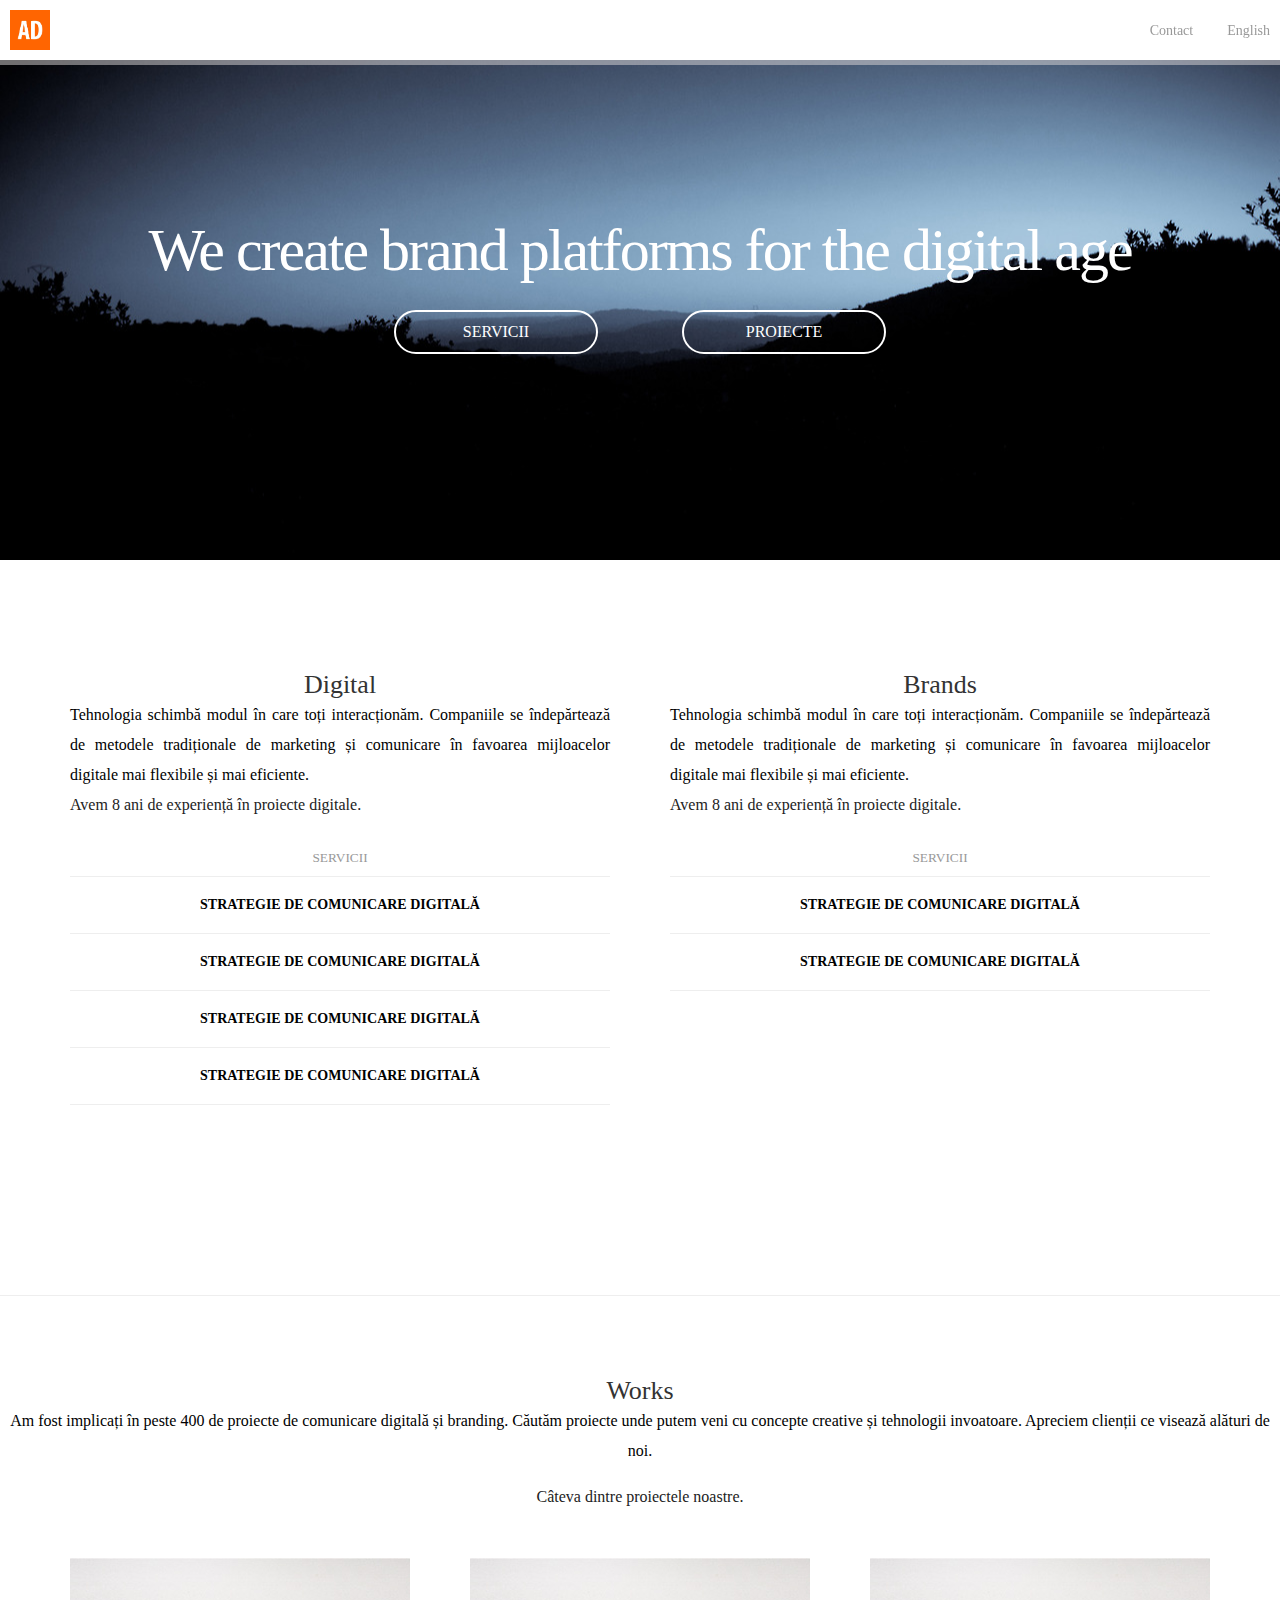
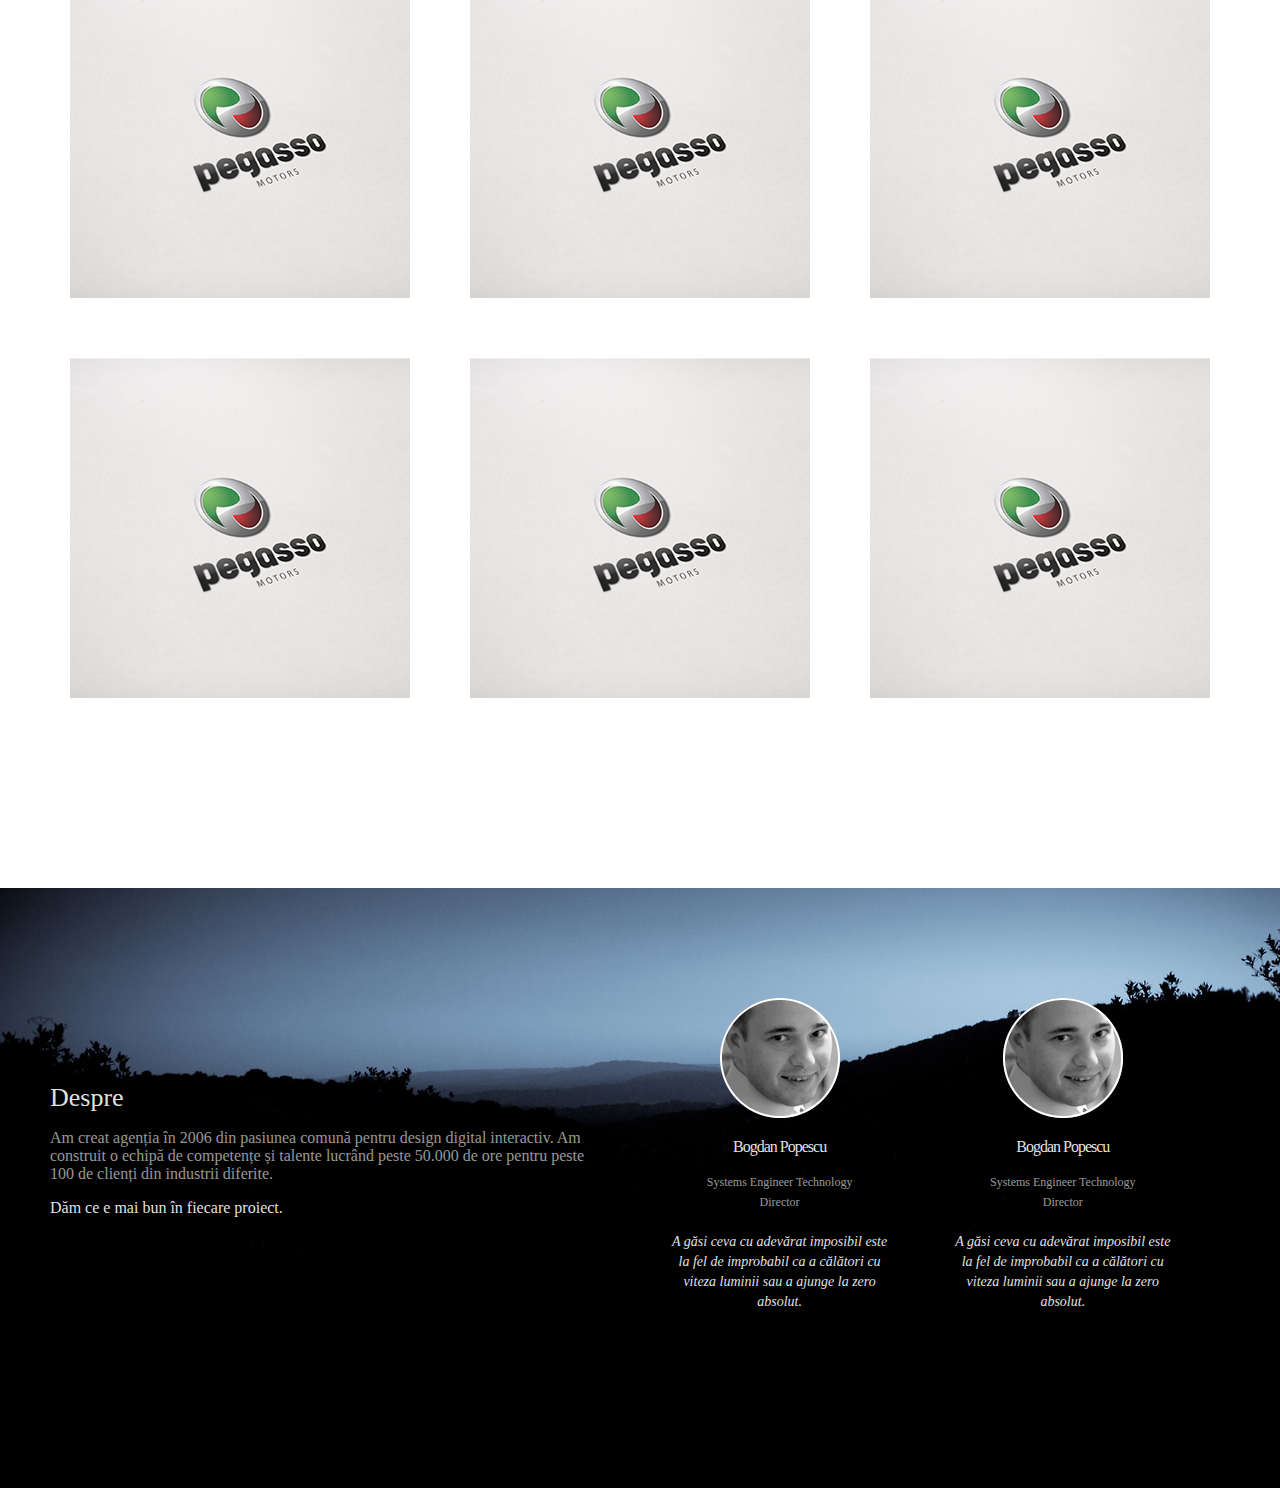
<file: layout-adworks/index.html>
<!DOCTYPE html>
<html lang="en">
<head>
    <meta charset="UTF-8">
    <meta name="viewport" content="width=device-width, initial-scale=1.0">
    <meta http-equiv="X-UA-Compatible" content="ie=edge">
    <title>AdWorks</title>
    <link rel="stylesheet" href="./css/common.css">
    <link rel="stylesheet" href="./css/index.css">
</head>
<body>
    <div class="nav">
        <div class="logo">
            <a href="javascript:void(0)"></a>
        </div>
        <div class="menu">
            <a href="javascript:void(0)">Contact</a>
            <a href="javascript:void(0)">English</a>
        </div>
    </div>
    <div class="full-page">
        <div class="wrap">
            <h1 id="title">We create brand platforms for the digital age</h1>
            <a href="javascript:void(0)">SERVICII</a>
            <a href="javascript:void(0)">PROIECTE</a>
        </div>
    </div>
    <div class="services" id="part3">
        <div class="col">
            <h2>Digital</h2>
            <p>Tehnologia schimbă modul în care toți interacționăm. Companiile se îndepărtează de metodele tradiționale de marketing și comunicare în favoarea mijloacelor digitale mai flexibile și mai eficiente.</p>
            <p class="emp">Avem 8 ani de experiență în proiecte digitale.</p>
            <small>SERVICII</small>
            <div class="aw-service">
                <h3>Strategie de comunicare digitală</h3>
                <div class="service-content" style="display:none;"></div>
            </div>
            <div class="aw-service">
                <h3>Strategie de comunicare digitală</h3>
                <div class="service-content" style="display:none;"></div>
            </div>
            <div class="aw-service">
                <h3>Strategie de comunicare digitală</h3>
                <div class="service-content" style="display:none;"></div>
            </div>
            <div class="aw-service">
                <h3>Strategie de comunicare digitală</h3>
                <div class="service-content" style="display:none;"></div>
            </div>
        </div>
        <div class="col">
            <h2>Brands</h2>
            <p>Tehnologia schimbă modul în care toți interacționăm. Companiile se îndepărtează de metodele tradiționale de marketing și comunicare în favoarea mijloacelor digitale mai flexibile și mai eficiente.</p>
            <p class="emp">Avem 8 ani de experiență în proiecte digitale.</p>
            <small>SERVICII</small>
            <div class="aw-service">
                <h3>Strategie de comunicare digitală</h3>
                <div class="service-content" style="display:none;"></div>
            </div>
            <div class="aw-service">
                <h3>Strategie de comunicare digitală</h3>
                <div class="service-content" style="display:none;"></div>
            </div>
        </div>
    </div>
    <div class="projects" id="part4">
        <div class="wrap">
            <div class="des">
                <h3>Works</h3>
                <p>Am fost implicați în peste 400 de proiecte de comunicare digitală și branding. Căutăm proiecte unde putem veni cu concepte creative și tehnologii invoatoare. Apreciem clienții ce visează alături de noi.</p>
                <p class="emp">Câteva dintre proiectele noastre.</p>
            </div>
        </div>
        <div class="projects-list">
            <div class="project">
                <div class="wrap">
                    <h3>Pegasso Motors</h3>
                    <p>Pegasso este o marcă de scutere și accesorii moto dezvoltată pentru piața europeană. Am construit identitatea companiei pentru un public tânăr ce caută mobilitate la un preț corect.</p>
                    <small>Naming, branding, packaging, materiale de marketing, website</small>
                </div>
            </div>
            <div class="project">
                <div class="wrap">
                    <h3>Pegasso Motors</h3>
                    <p>Pegasso este o marcă de scutere și accesorii moto dezvoltată pentru piața europeană. Am construit identitatea companiei pentru un public tânăr ce caută mobilitate la un preț corect.</p>
                    <small>Naming, branding, packaging, materiale de marketing, website</small>
                </div>
            </div>
            <div class="project">
                <div class="wrap">
                    <h3>Pegasso Motors</h3>
                    <p>Pegasso este o marcă de scutere și accesorii moto dezvoltată pentru piața europeană. Am construit identitatea companiei pentru un public tânăr ce caută mobilitate la un preț corect.</p>
                    <small>Naming, branding, packaging, materiale de marketing, website</small>
                </div>
            </div>
            <div class="project">
                <div class="wrap">
                    <h3>Pegasso Motors</h3>
                    <p>Pegasso este o marcă de scutere și accesorii moto dezvoltată pentru piața europeană. Am construit identitatea companiei pentru un public tânăr ce caută mobilitate la un preț corect.</p>
                    <small>Naming, branding, packaging, materiale de marketing, website</small>
                </div>
            </div>
            <div class="project">
                <div class="wrap">
                    <h3>Pegasso Motors</h3>
                    <p>Pegasso este o marcă de scutere și accesorii moto dezvoltată pentru piața europeană. Am construit identitatea companiei pentru un public tânăr ce caută mobilitate la un preț corect.</p>
                    <small>Naming, branding, packaging, materiale de marketing, website</small>
                </div>
            </div>
            <div class="project">
                <div class="wrap">
                    <h3>Pegasso Motors</h3>
                    <p>Pegasso este o marcă de scutere și accesorii moto dezvoltată pentru piața europeană. Am construit identitatea companiei pentru un public tânăr ce caută mobilitate la un preț corect.</p>
                    <small>Naming, branding, packaging, materiale de marketing, website</small>
                </div>
            </div>
        </div>
    </div>
    <div class="desc" id="part5">
        <div class="wrap">
            <div class="col col1">
                <h2>Despre</h2>
                <p>Am creat agenția în 2006 din pasiunea comună pentru design digital interactiv. Am construit o echipă de competențe și talente lucrând peste 50.000 de ore pentru peste 100 de clienți din industrii diferite.</p>
                <p class="emp">Dăm ce e mai bun în fiecare proiect.</p>
            </div>
            <div class="col col2">
                <img src="./img/pic-bogdan.png" alt="">
                <h3>Bogdan Popescu</h3>
                <small>Systems Engineer Technology Director</small>
                <em>A găsi ceva cu adevărat imposibil este la fel de improbabil ca a călători cu viteza luminii sau a ajunge la zero absolut.</em>
            </div>
            <div class="col col2">
                <img src="./img/pic-bogdan.png" alt="">
                <h3>Bogdan Popescu</h3>
                <small>Systems Engineer Technology Director</small>
                <em>A găsi ceva cu adevărat imposibil este la fel de improbabil ca a călători cu viteza luminii sau a ajunge la zero absolut.</em>
            </div>
        </div>
    </div>
</body>
</html>
</file>
<file: layout-adworks/css/common.css>
*{margin: 0;padding: 0;}
a{text-decoration: none;}

@media (max-width:1215px) and (min-width:1001px){
    #part3{width: 984px;}
    #part3 .col{width: 432px;}
    #part4 .projects-list{width: 984px;}
    #part4 .projects-list .project{width: 268px;height: 268px;}
}
@media (max-width:1000px) and (min-width:601px){
    .full-page #title{font-size: 48px;}
    #part3{width: 100%;}
    #part3 .col{margin-bottom: 10px;box-sizing: border-box;padding-left: 10px;padding-right: 10px;margin-left: 0;margin-right: 0;width: auto;}
    #part4{padding-top: 30px;padding-bottom: 0px;}
    #part4 .projects-list{width: 100%;}
    #part4 .projects-list .project{margin: 5px 10px;width: calc(50% - 20px);}
    #part5 .wrap .col{width: 100%;text-align: center;}
}
</file>
<file: layout-adworks/css/index.css>
.nav{padding: 10px 0;position: fixed;top: 0;left:0;height: 40px;width: 100%;z-index: 999;background-color: #fff;}
.nav{box-shadow: 0px 5px 0px rgba(223, 220, 220, 0.5);}
.nav .logo{padding: 0 10px;float: left;}
.nav .logo a{display:inline-block;width: 40px;height: 40px;background: url('../img/logo.jpg') center center no-repeat;background-size: cover;}
.nav .menu{float: right;padding-right: 10px;line-height: 40px;}
.nav .menu a{color: #999;margin-left: 30px;font-size: 14px;}
.nav .menu a:hover{color: #000;}

.full-page{width: 100%;height:500px;margin-top: 60px;background: url('../img/bg.jpg') center center no-repeat;background-size:cover;position: relative;}
.full-page .wrap{position: absolute;top: 50%;width: 100%;margin: 0 auto;text-align: center;margin-top: -90px;}
.full-page .wrap h1{color: #fff;text-align: center;font-weight: 100;font-size: 60px;line-height: 60px;letter-spacing: -2px;}
.full-page .wrap a{display: inline-block;width: 200px;height: 40px;color: #fff;border: 2px solid #fff;border-radius: 999px;text-align: center;line-height: 40px;margin: 30px 40px;}
.full-page .wrap a:hover{border-color: #999;}

.services{padding-top: 80px;padding-bottom: 160px;box-sizing: border-box;width: 1200px;margin: 0 auto;font-weight: 300;overflow: auto;}
.services .col{width: 540px;float: left;margin: 30px 30px;}
.services .col h2{font-size: 26px;font-weight: 300;color: #333;text-align: center;}
.services .col p{text-align: justify;line-height: 30px;}
.services .col .emp{color: #222;}
.services .col small{text-align: center;display: block;padding-top: 30px;border-bottom: 1px solid #eee;color: #999;padding-bottom: 10px;}
.services .col .aw-service{padding: 10px 0;border-bottom: 1px solid #eee;}
.services .col .aw-service h3{padding: 10px 0;cursor: pointer;font-size: 14px;font-weight: 900;text-transform: uppercase;text-align: center;}

.projects{font-weight: 300;padding-top: 80px;padding-bottom: 160px;text-align: center;border-top: 1px solid #eee;}
.projects h3{font-size: 26px;font-weight: 300;color: #333;text-align: center;}
.projects p{text-align: center;line-height: 30px;}
.projects .emp{color: #222;margin: 1em 0;}

.projects .projects-list{width: 1200px;margin: 0 auto;overflow: auto;}
.projects .projects-list .project{width: 340px;height: 340px;margin: 30px;float: left;background-image: url('../img/thumb-pegasso.jpg');background-size: cover;}
.projects .projects-list .project .wrap{display: none;}
.projects .projects-list .project:hover .wrap{display: block;}
.projects .projects-list .project h3{text-align: left;font-size: 22px;font-weight: 300;color: #333;letter-spacing: -1px;margin: 1em 0;}
.projects .projects-list .project p{line-height: 22px;margin: 1em 0;}
.projects .projects-list .project small{font-size: 12px;font-weight: 500;color: #333;line-height: 15px;}

.desc{height: 600px;width: 100%;background: url('../img/bg.jpg') center bottom no-repeat;color: rgba(255, 255, 255, 0.6);background-size: cover;font-weight: 300;position: relative;overflow: auto;}
.desc .wrap{position: absolute;top: 80px;bottom: 80px;margin: 0 20px;box-sizing: border-box;}
.desc .wrap .col1{box-sizing: border-box;width: 45%;padding-top: 45px;text-align: left;float: left;margin: 30px;}
.desc .wrap .col1 h2{font-size: 26px;font-weight: 300;color: rgba(255, 255, 255, 0.9);margin-top: 40px;}
.desc .wrap .col1 p{margin: 1em 0;}
.desc .wrap .col1 .emp{color: rgba(255, 255, 255, 0.9);}
.desc .wrap .col2{box-sizing: border-box;width: 18%;float: left;margin: 30px;text-align: center;}
.desc .wrap .col2 h3{font-size: 16px;font-weight: 300;letter-spacing: -1px;margin-bottom: 0px;padding-bottom: 0px;margin: 1em 0;color: rgba(255, 255, 255, 0.9);}
.desc .wrap .col2 small{font-size: 12px;line-height: 20px;display: block;margin-bottom: 20px;color: rgba(255, 255, 255, 0.6);padding: 0 20px;}
.desc .wrap .col2 em{font-size: 14px;line-height: 20px;display: block;color: rgba(255, 255, 255, 0.9);}
</file>
